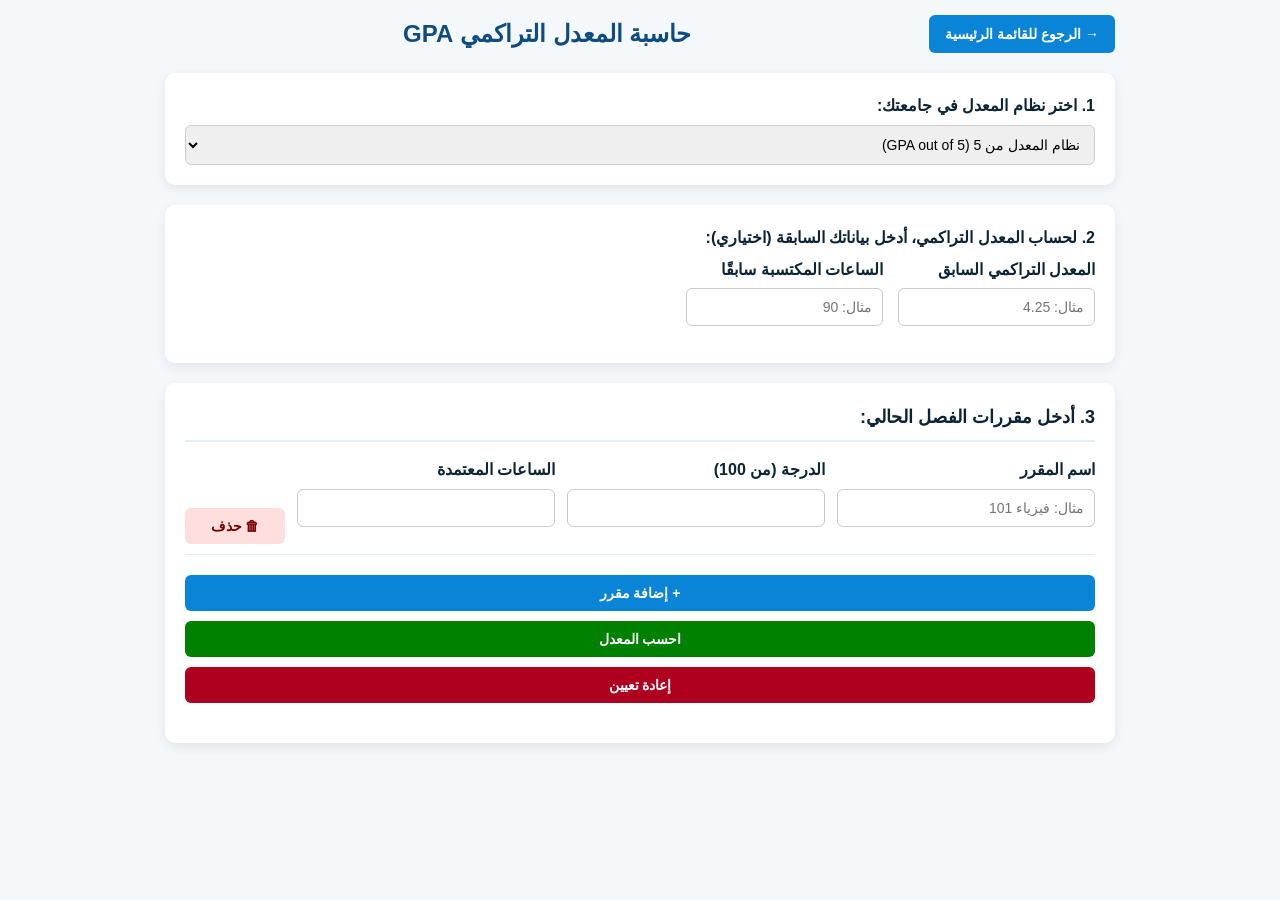
<file: Gpa.html>
<!DOCTYPE html>
<html lang="ar" dir="rtl">
<head>
  <meta charset="UTF-8">
  <meta name="viewport" content="width=device-width, initial-scale=1.0">
  <title>حاسبة المعدل التراكمي GPA الشاملة</title>
  <style>
    :root {
      --primary-color: #0f4c81;
      --secondary-color: #0a84d6;
      --success-color: #008000;
      --error-color: #b00020;
      --cumulative-color: #e67e22;
      --light-bg: #f5f8fb;
      --white-bg: #fff;
      --text-color: #0b2436;
      --border-color: #e6eef8;
    }
    body {
      font-family: "Segoe UI", "Noto Naskh Arabic", sans-serif;
      background: var(--light-bg);
      margin: 0;
      padding: 15px;
      color: var(--text-color);
      line-height: 1.6;
    }
    .container {
      max-width: 950px;
      margin: auto;
    }
    /* --- زر الرجوع --- */
    .header-nav {
      display: flex;
      justify-content: space-between;
      align-items: center;
      margin-bottom: 20px;
    }
    .back-btn {
      display: inline-block;
      padding: 8px 16px;
      background-color: var(--secondary-color);
      color: var(--white-bg);
      text-decoration: none;
      border-radius: 6px;
      font-weight: bold;
      font-size: 14px;
      transition: background-color 0.2s;
    }
    .back-btn:hover {
      background-color: var(--primary-color);
    }
    h1 {
      text-align: center;
      margin: 0; /* تم تعديل الهامش */
      font-size: 24px;
      color: var(--primary-color);
      flex-grow: 1; /* لجعل العنوان يأخذ المساحة المتبقية */
    }
    h2 {
      font-size: 18px;
      margin-top: 0;
      border-bottom: 2px solid var(--border-color);
      padding-bottom: 8px;
    }
    .card {
      background: var(--white-bg);
      border-radius: 10px;
      box-shadow: 0 4px 12px rgba(0,0,0,0.08);
      padding: 20px;
      margin-bottom: 20px;
    }
    label {
      display: block;
      margin-bottom: 6px;
      font-weight: bold;
    }
    input, button, select {
      padding: 10px;
      border: 1px solid #ccc;
      border-radius: 6px;
      font-size: 14px;
      width: 100%;
      box-sizing: border-box;
    }
    button {
      cursor: pointer;
      border: none;
      color: var(--white-bg);
      font-weight: bold;
      transition: opacity 0.2s;
    }
    button:hover {
      opacity: 0.9;
    }
    .error {
      color: var(--error-color);
      font-size: 13px;
      margin-top: 4px;
      min-height: 1em;
    }
    .system-selector, .cumulative-section {
      padding: 20px;
    }
    .cumulative-section .fields {
      display: flex;
      gap: 15px;
    }
    .course-row {
      display: flex;
      flex-wrap: wrap;
      gap: 12px;
      align-items: flex-end;
      margin-bottom: 10px;
      border-bottom: 1px solid var(--border-color);
      padding-bottom: 10px;
    }
    .course-row > div {
      flex: 1 1 120px;
    }
    .remove {
      background: #ffdede;
      color: #700;
      padding: 10px;
      max-width: 100px;
    }
    .add-btn { background: var(--secondary-color); margin-top: 10px; }
    .calc-btn { background: var(--success-color); margin-top: 10px; }
    .reset-btn { background: var(--error-color); margin-top: 10px; }
    #gpaOutput {
      margin-top: 20px;
    }
    .results-summary {
      display: grid;
      grid-template-columns: repeat(auto-fit, minmax(160px, 1fr));
      gap: 15px;
      background: var(--light-bg);
      padding: 15px;
      border-radius: 8px;
      text-align: center;
      margin-bottom: 20px;
    }
    .summary-item {
      background: var(--white-bg);
      padding: 15px;
      border-radius: 6px;
      box-shadow: 0 2px 4px rgba(0,0,0,0.05);
    }
    .summary-item .label {
      font-size: 14px;
      color: #555;
      margin-bottom: 5px;
    }
    .summary-item .value {
      font-size: 20px;
      font-weight: bold;
      color: var(--primary-color);
    }
    .summary-item .value.gpa { color: var(--success-color); }
    .summary-item .value.cumulative { color: var(--cumulative-color); }
    table {
      width: 100%;
      border-collapse: collapse;
      font-size: 14px;
      margin-top: 20px;
    }
    th, td {
      border: 1px solid var(--border-color);
      padding: 10px;
      text-align: center;
    }
    th {
      background: var(--primary-color);
      color: var(--white-bg);
    }
    @media(max-width: 600px) {
      .header-nav {
        flex-direction: column;
        gap: 15px;
      }
      .course-row, .cumulative-section .fields {
        flex-direction: column;
        align-items: stretch;
      }
      .remove {
        margin-top: 10px;
        max-width: 100%;
      }
    }
  </style>
</head>
<body>
  <div class="container">
    <div class="header-nav">
      <!-- زر الرجوع - استبدل index.html برابط صفحتك الرئيسية -->
      <a href="index.html" class="back-btn">→ الرجوع للقائمة الرئيسية</a>
      <h1>حاسبة المعدل التراكمي GPA</h1>
    </div>
    
    <div class="system-selector card">
      <label for="gpaSystem">1. اختر نظام المعدل في جامعتك:</label>
      <select id="gpaSystem">
        <option value="5">نظام المعدل من 5 (GPA out of 5)</option>
        <option value="4">نظام المعدل من 4 (GPA out of 4)</option>
      </select>
    </div>

    <div class="cumulative-section card">
      <label>2. لحساب المعدل التراكمي، أدخل بياناتك السابقة (اختياري):</label>
      <div class="fields">
        <div>
          <label for="prevGPA">المعدل التراكمي السابق</label>
          <input type="number" id="prevGPA" step="0.01" placeholder="مثال: 4.25">
        </div>
        <div>
          <label for="prevHours">الساعات المكتسبة سابقًا</label>
          <input type="number" id="prevHours" step="1" placeholder="مثال: 90">
        </div>
      </div>
      <div id="cumulativeError" class="error"></div>
    </div>

    <section class="card" id="coursesCard">
      <h2>3. أدخل مقررات الفصل الحالي:</h2>
      <div id="coursesList"></div>
      <button class="add-btn" id="addCourseBtn">+ إضافة مقرر</button>
      <button class="calc-btn" id="calculateBtn">احسب المعدل</button>
      <button class="reset-btn" id="resetBtn">إعادة تعيين</button>
      <div id="gpaOutput"></div>
    </section>
  </div>

<script>
// لا يوجد أي تغييرات على كود JavaScript
// الكود بالكامل كما هو في الرد السابق
document.addEventListener('DOMContentLoaded', () => {
  const gpaSystemSelect = document.getElementById('gpaSystem');
  const prevGPAInput = document.getElementById('prevGPA');
  const prevHoursInput = document.getElementById('prevHours');
  const cumulativeError = document.getElementById('cumulativeError');
  const coursesList = document.getElementById('coursesList');
  const gpaOutput = document.getElementById('gpaOutput');
  const addCourseBtn = document.getElementById('addCourseBtn');
  const calculateBtn = document.getElementById('calculateBtn');
  const resetBtn = document.getElementById('resetBtn');

  const GRADE_MAP = [
    {min:95, max:100, ar:'ممتاز مرتفع', en:'Exceptional', code_ar:'أ+', code_en:'A+', w5:5.00, w4:4.00},
    {min:90, max:95,  ar:'ممتاز', en:'Excellent', code_ar:'أ', code_en:'A', w5:4.75, w4:3.75},
    {min:85, max:90,  ar:'جيد جداً مرتفع', en:'Superior', code_ar:'ب+', code_en:'B+', w5:4.50, w4:3.50},
    {min:80, max:85,  ar:'جيد جداً', en:'Very Good', code_ar:'ب', code_en:'B', w5:4.00, w4:3.00},
    {min:75, max:80,  ar:'جيد مرتفع', en:'Above Average', code_ar:'ج+', code_en:'C+', w5:3.50, w4:2.50},
    {min:70, max:75,  ar:'جيد', en:'Good', code_ar:'ج', code_en:'C', w5:3.00, w4:2.00},
    {min:65, max:70,  ar:'مقبول مرتفع', en:'High Pass', code_ar:'د+', code_en:'D+', w5:2.50, w4:1.50},
    {min:60, max:65,  ar:'مقبول', en:'Pass', code_ar:'د', code_en:'D', w5:2.00, w4:1.00},
    {min:0,  max:60,  ar:'راسب', en:'Fail', code_ar:'هـ', code_en:'F', w5:1.00, w4:0.00}
  ];

  addCourseBtn.addEventListener('click', addCourseRow);
  calculateBtn.addEventListener('click', calculateGPA);
  resetBtn.addEventListener('click', resetAll);
  coursesList.addEventListener('click', (e) => {
    if (e.target.classList.contains('remove')) {
      e.target.closest('.course-row').remove();
    }
  });
  gpaSystemSelect.addEventListener('change', () => {
    if (gpaOutput.innerHTML.trim() !== "") calculateGPA();
  });

  function calculateGPA() {
    const selectedSystem = gpaSystemSelect.value;
    const weightKey = `w${selectedSystem}`;

    const prevGPA = parseFloat(prevGPAInput.value) || 0;
    const prevHours = parseInt(prevHoursInput.value) || 0;
    cumulativeError.textContent = "";
    if ((prevGPA > 0 && prevHours === 0) || (prevGPA === 0 && prevHours > 0)) {
      cumulativeError.textContent = "⚠️ يرجى إدخال المعدل وعدد الساعات معًا، أو تركهما فارغين.";
      return;
    }
    if (prevGPA > selectedSystem || prevGPA < 0) {
      cumulativeError.textContent = `⚠️ المعدل السابق يجب أن يكون بين 0 و ${selectedSystem}.`;
      return;
    }

    const courseRows = coursesList.querySelectorAll(".course-row");
    gpaOutput.innerHTML = "";
    if (courseRows.length === 0) {
        gpaOutput.innerHTML = `<p class="error" style="text-align:center;">⚠️ يرجى إضافة مقرر واحد على الأقل.</p>`;
        return;
    }

    let allRowsAreValid = true;
    const courses = [];
    courseRows.forEach(row => {
      if (validateCourse(row)) {
        courses.push({
          name: row.querySelector(".c-name").value.trim(),
          p: Number(row.querySelector(".c-percent").value),
          u: Number(row.querySelector(".c-units").value)
        });
      } else { allRowsAreValid = false; }
    });

    if (!allRowsAreValid) return;

    let semesterUnits = 0, semesterPoints = 0;
    courses.forEach(course => {
      const grade = findGradeByPercentage(course.p);
      if (grade) {
        semesterPoints += grade[weightKey] * course.u;
        semesterUnits += course.u;
      }
    });

    if (semesterUnits === 0) return;

    const semesterGPA = (semesterPoints / semesterUnits).toFixed(3);

    const prevPoints = prevGPA * prevHours;
    const totalPoints = prevPoints + semesterPoints;
    const totalHours = prevHours + semesterUnits;
    const cumulativeGPA = totalHours > 0 ? (totalPoints / totalHours).toFixed(3) : "0.000";

    let summaryHTML = `
      <div class="summary-item">
        <div class="label">المعدل الفصلي</div>
        <div class="value gpa">${semesterGPA}</div>
      </div>
    `;

    if (prevHours > 0) {
      summaryHTML += `
        <div class="summary-item">
          <div class="label">المعدل التراكمي الجديد</div>
          <div class="value gpa cumulative">${cumulativeGPA}</div>
        </div>
        <div class="summary-item">
          <div class="label">إجمالي الساعات المكتسبة</div>
          <div class="value">${totalHours}</div>
        </div>
      `;
    } else {
       summaryHTML += `
        <div class="summary-item">
          <div class="label">إجمالي ساعات الفصل</div>
          <div class="value">${semesterUnits}</div>
        </div>
       `;
    }
    
    const finalGPAForGrade = prevHours > 0 ? cumulativeGPA : semesterGPA;
    const finalGrade = findGradeByPercentage((finalGPAForGrade / selectedSystem) * 100);
    if(finalGrade) {
        summaryHTML += `
          <div class="summary-item">
            <div class="label">التقدير العام</div>
            <div class="value">${finalGrade.ar}</div>
          </div>
        `;
    }

    const resultRows = courses.map(course => {
      const grade = findGradeByPercentage(course.p);
      return `<tr>
        <td>${escapeHTML(course.name)}</td>
        <td>${course.p}%</td>
        <td>${course.u}</td>
        <td>${grade.code_ar} / ${grade.code_en}</td>
        <td>${grade.ar} / ${grade.en}</td>
      </tr>`;
    }).join("");

    gpaOutput.innerHTML = `
      <div class="results-summary">${summaryHTML}</div>
      <h2>تفاصيل المقررات</h2>
      <table>
        <thead>
          <tr>
            <th>المقرر</th><th>الدرجة</th><th>الساعات</th>
            <th>الرمز (عربي/إنجليزي)</th><th>التقدير (عربي/إنجليزي)</th>
          </tr>
        </thead>
        <tbody>${resultRows}</tbody>
      </table>
    `;
  }

  function resetAll() {
    coursesList.innerHTML = "";
    gpaOutput.innerHTML = "";
    prevGPAInput.value = "";
    prevHoursInput.value = "";
    cumulativeError.textContent = "";
    addCourseRow();
  }

  function findGradeByPercentage(p) {
    return GRADE_MAP.find(g => p >= g.min && (p < g.max || (g.max === 100 && p <= 100))) || null;
  }

  function addCourseRow() {
    const courseId = `course-${Date.now()}`;
    const div = document.createElement("div");
    div.className = "course-row";
    div.id = courseId;
    div.innerHTML = `
      <div>
        <label for="name-${courseId}">اسم المقرر</label>
        <input type="text" id="name-${courseId}" class="c-name" placeholder="مثال: فيزياء 101">
        <div class="error name-error"></div>
      </div>
      <div>
        <label for="percent-${courseId}">الدرجة (من 100)</label>
        <input type="number" id="percent-${courseId}" class="c-percent" min="0" max="100">
        <div class="error percent-error"></div>
      </div>
      <div>
        <label for="units-${courseId}">الساعات المعتمدة</label>
        <input type="number" id="units-${courseId}" class="c-units" min="1" step="1">
        <div class="error units-error"></div>
      </div>
      <button type="button" class="remove" aria-label="حذف المقرر">🗑 حذف</button>
    `;
    coursesList.appendChild(div);
  }

  function validateCourse(row) {
    let isValid = true;
    const nameInput = row.querySelector(".c-name"), percentInput = row.querySelector(".c-percent"), unitsInput = row.querySelector(".c-units");
    const nameErr = row.querySelector(".name-error"), percentErr = row.querySelector(".percent-error"), unitsErr = row.querySelector(".units-error");
    nameErr.textContent = ""; percentErr.textContent = ""; unitsErr.textContent = "";
    if (!nameInput.value.trim()) { nameErr.textContent = "⚠️ اسم المقرر مطلوب"; isValid = false; }
    const percentValue = percentInput.value;
    if (percentValue === "") { percentErr.textContent = "⚠️ الدرجة مطلوبة"; isValid = false; }
    else if (isNaN(percentValue) || Number(percentValue) < 0 || Number(percentValue) > 100) { percentErr.textContent = "⚠️ الدرجة يجب أن تكون بين 0 و100"; isValid = false; }
    const unitsValue = unitsInput.value;
    if (unitsValue === "") { unitsErr.textContent = "⚠️ عدد الساعات مطلوب"; isValid = false; }
    else if (isNaN(unitsValue) || Number(unitsValue) <= 0) { unitsErr.textContent = "⚠️ عدد الساعات يجب أن يكون أكبر من 0"; isValid = false; }
    return isValid;
  }

  function escapeHTML(str) {
    return str.replace(/[&<>'"]/g, 
      tag => ({
          '&': '&amp;',
          '<': '&lt;',
          '>': '&gt;',
          "'": '&#39;',
          '"': '&quot;'
        }[tag] || tag)
    );
  }

  addCourseRow();
});
</script>
</body>
</html>
</file>
